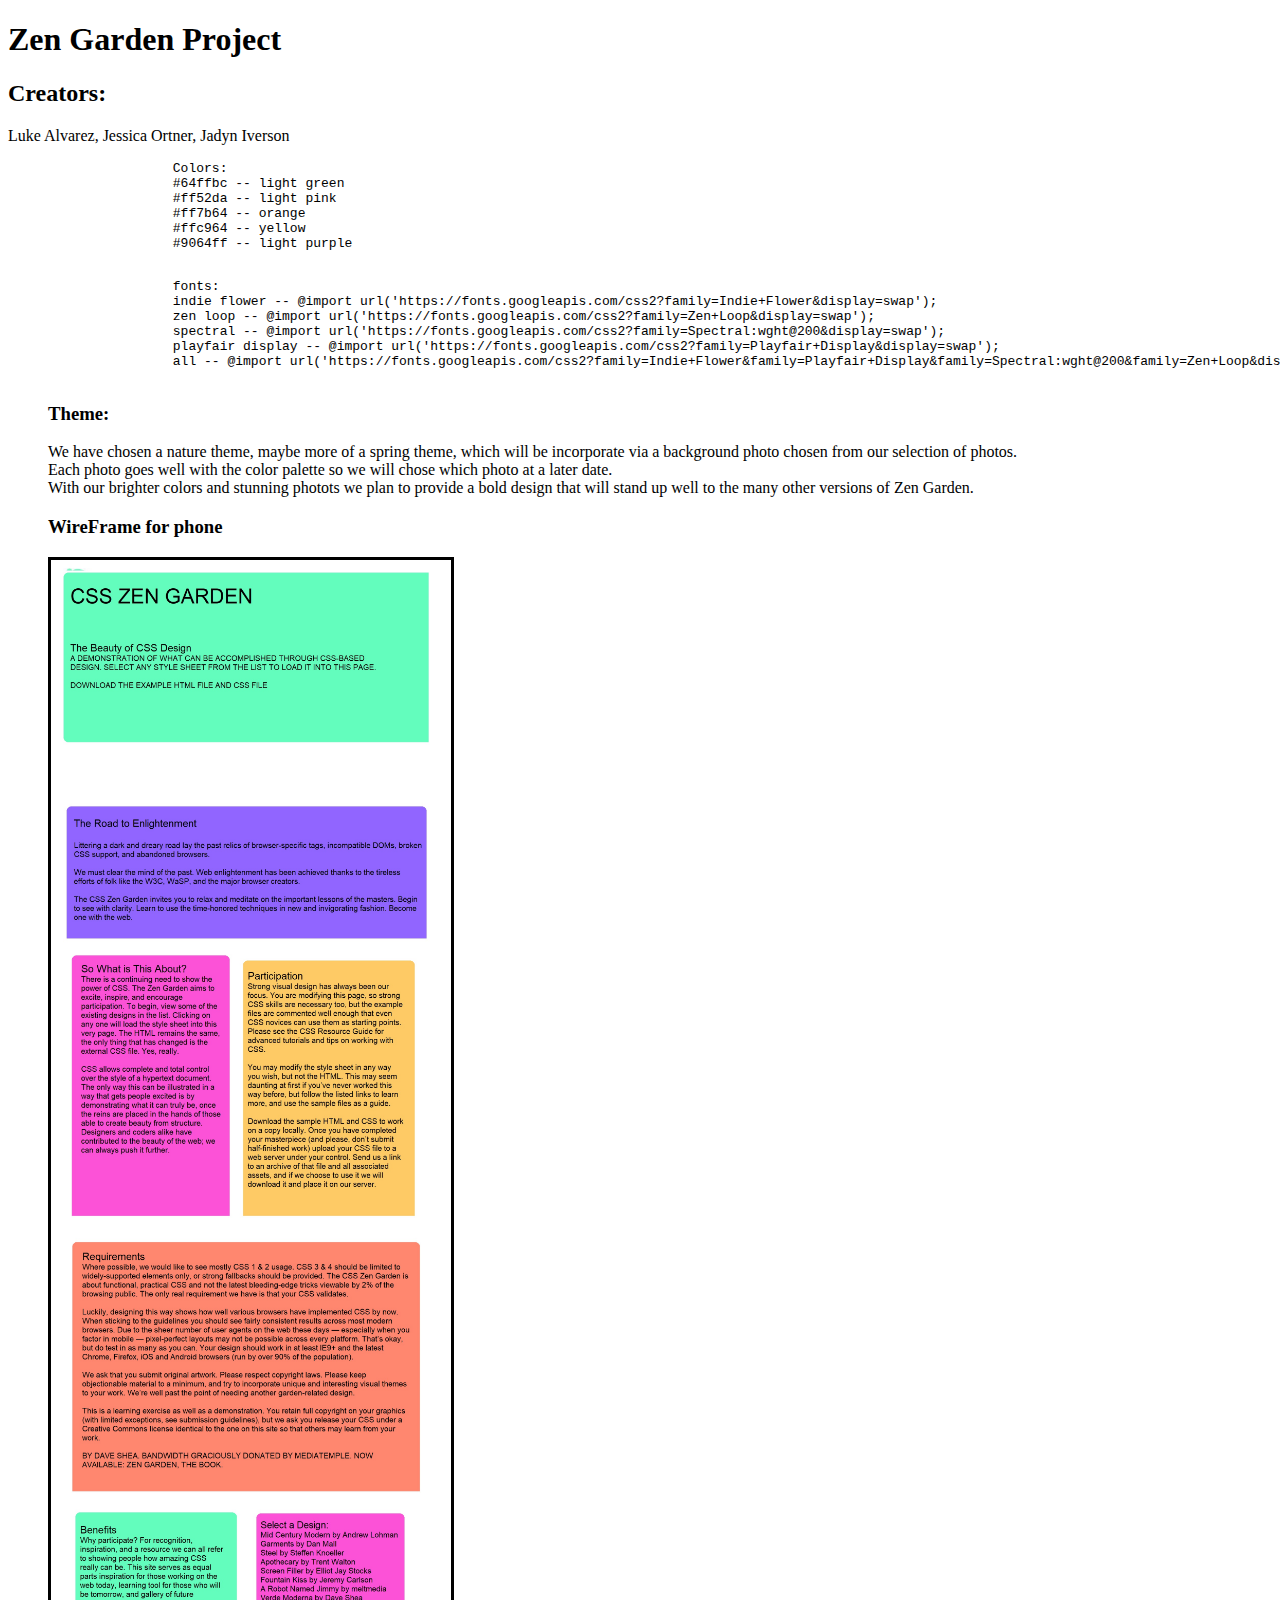
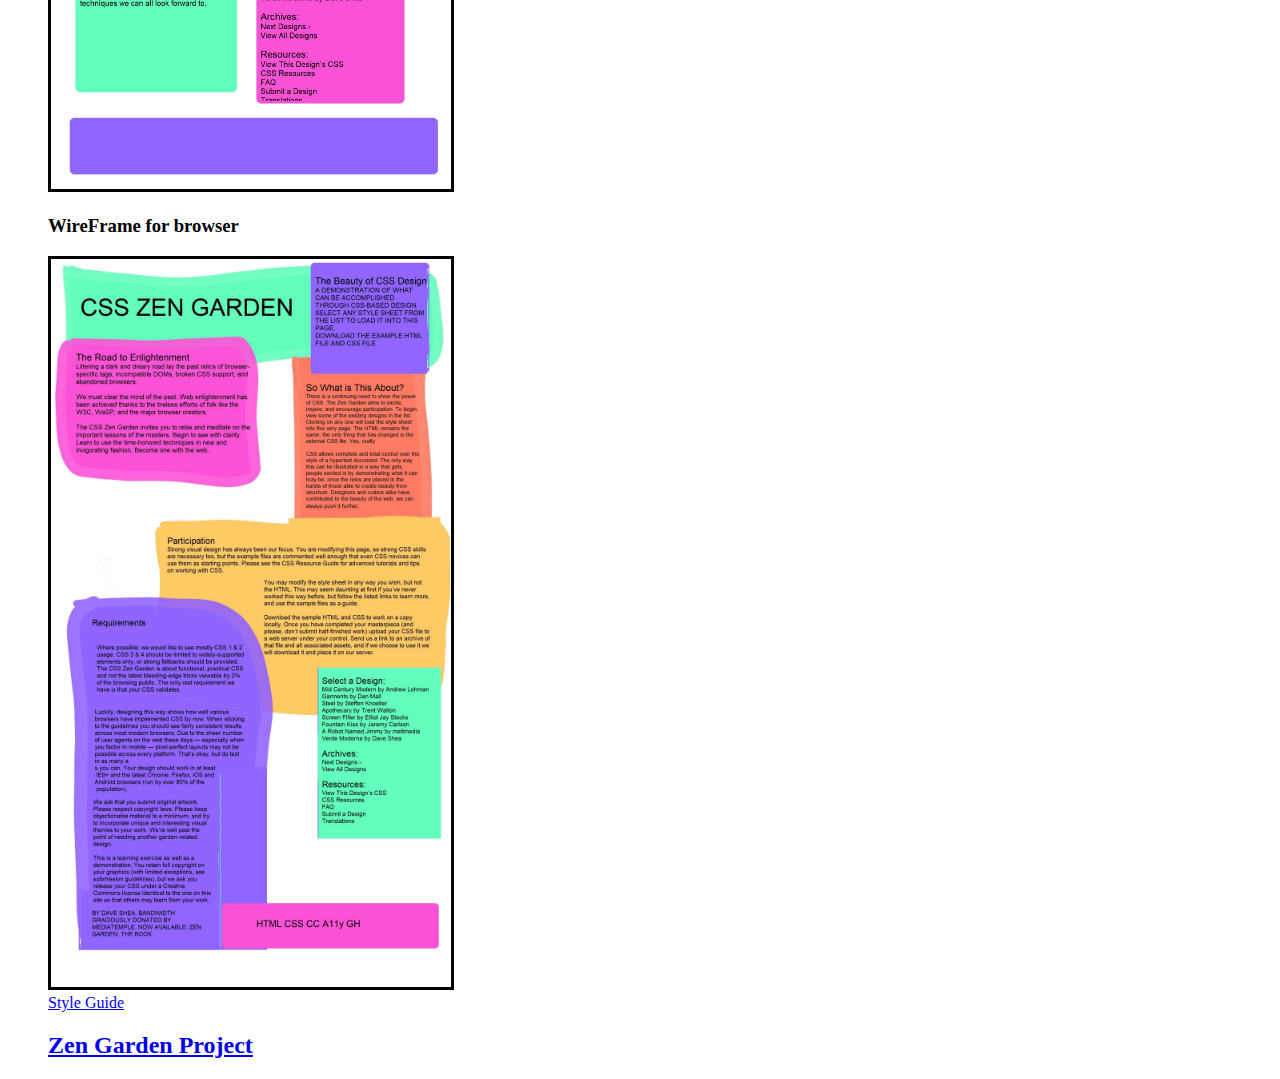
<file: index.html>
<!DOCTYPE html>
<html lang="en">
    <head>
        <meta charset="utf-8">
        <meta name="viewport" content="width:device-width, initial-scale:1.0">
        <title>Zen Garden Project</title>
        <style>
            .pic {
                width: 400px;
                border: solid black;
            }
            ol {
                list-style: none;
            }
        </style>
    </head>
    <body>
        <h1>Zen Garden Project</h1>
        <h2>Creators:</h2>
        <p>Luke Alvarez, Jessica Ortner, Jadyn Iverson</p>

        <ol>
            <!--wireframes here-->
            <li></li>
            <li></li>
            <li><pre>
                Colors:
                #64ffbc -- light green 
                #ff52da -- light pink
                #ff7b64 -- orange
                #ffc964 -- yellow 
                #9064ff -- light purple
            </pre></li>
            <li><pre>
                fonts:
                indie flower -- @import url('https://fonts.googleapis.com/css2?family=Indie+Flower&display=swap');
                zen loop -- @import url('https://fonts.googleapis.com/css2?family=Zen+Loop&display=swap');
                spectral -- @import url('https://fonts.googleapis.com/css2?family=Spectral:wght@200&display=swap');
                playfair display -- @import url('https://fonts.googleapis.com/css2?family=Playfair+Display&display=swap');
                all -- @import url('https://fonts.googleapis.com/css2?family=Indie+Flower&family=Playfair+Display&family=Spectral:wght@200&family=Zen+Loop&display=swap');
            </pre></li>
            <li><h3>Theme:</h3><p>
                We have chosen a nature theme, maybe more of a spring theme, which will be incorporate via a background photo chosen from our selection of photos.<br>
                Each photo goes well with the color palette so we will chose which photo at a later date.<br>
                With our brighter colors and stunning photots we plan to provide a bold design that will stand up well to the many other versions of Zen Garden.
            </p></li>
            <li><h3>WireFrame for phone</h3><img src="./Wireframes/small-wireframe.jpg" class="pic"></li>
            <li><h3>WireFrame for browser</h3><img src="./Wireframes/large-wireframe.jpg" class="pic"></li>
            <li><a href="style-guide.html">Style Guide</a></li>
            <li><a href="showmewhatyougot.html"><h2>Zen Garden Project</h2></a></li>
        </ol>
    </body>
</html>
</file>
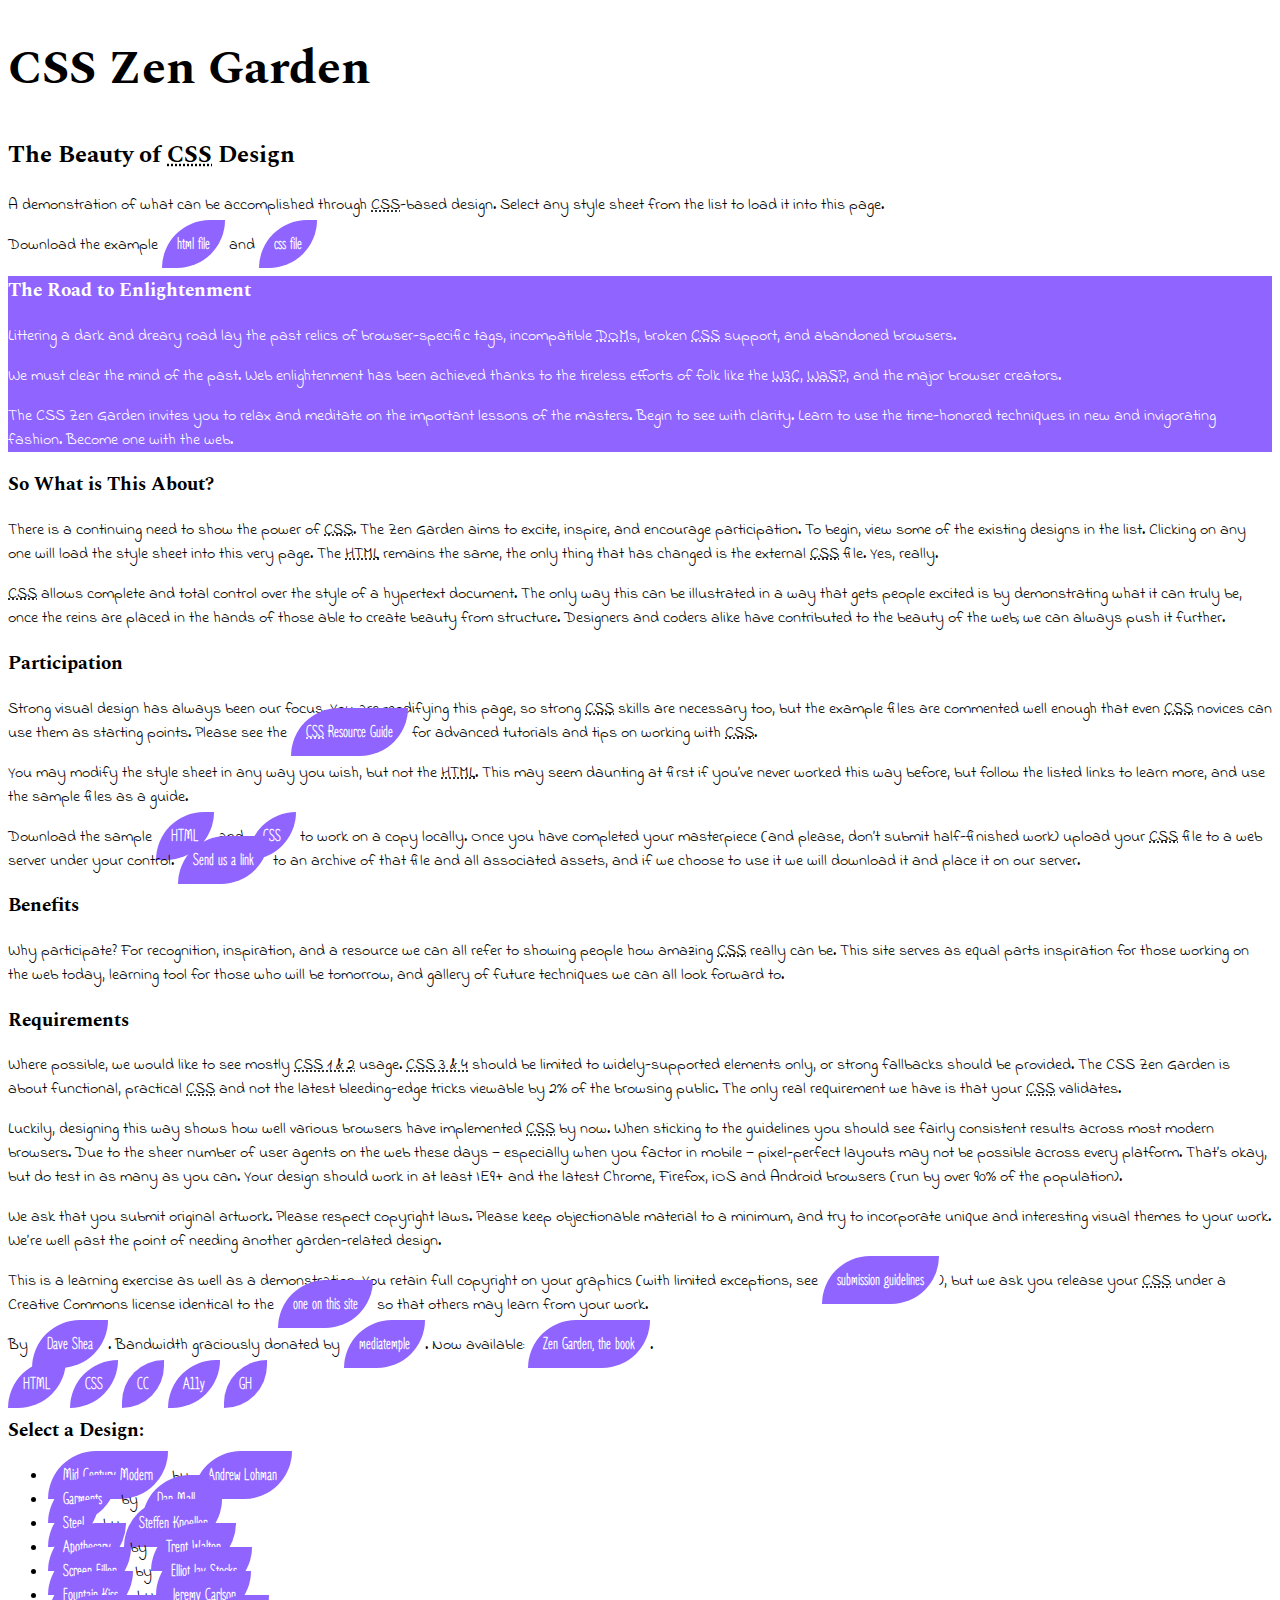
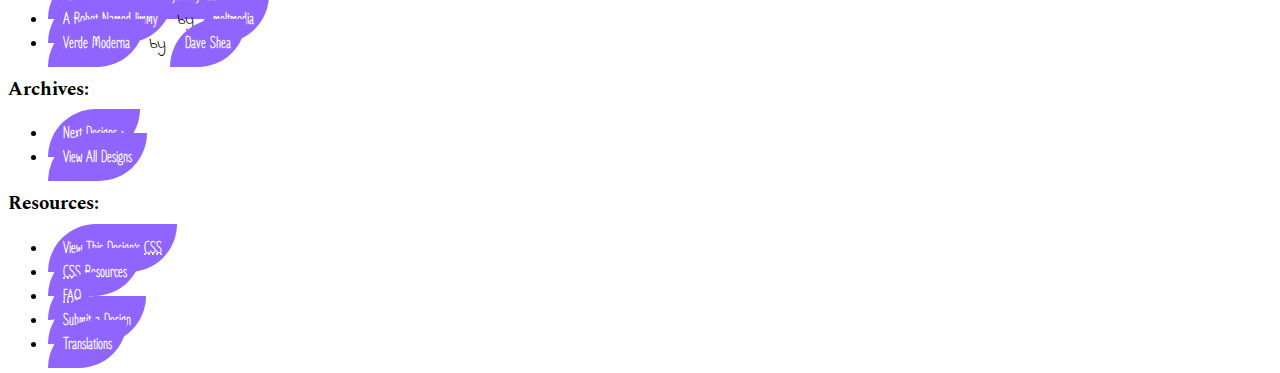
<file: garden/index.html>
<!DOCTYPE html>
<html lang="en">
<head>
	<meta charset="utf-8">
	<title>CSS Zen Garden: The Beauty of CSS Design</title>

	<link rel="stylesheet" media="screen" href="style.css?v=8may2013">
	<link rel="alternate" type="application/rss+xml" title="RSS" href="http://www.csszengarden.com/zengarden.xml">

	<meta name="viewport" content="width=device-width, initial-scale=1.0">
	<meta name="author" content="Dave Shea">
	<meta name="description" content="A demonstration of what can be accomplished visually through CSS-based design.">
	<meta name="robots" content="all">


	<!--[if lt IE 9]>
	<script src="script/html5shiv.js"></script>
	<![endif]-->
</head>

<!--



	View source is a feature, not a bug. Thanks for your curiosity and
	interest in participating!

	Here are the submission guidelines for the new and improved csszengarden.com:

	- CSS3? Of course! Prefix for ALL browsers where necessary.
	- go responsive; test your layout at multiple screen sizes.
	- your browser testing baseline: IE9+, recent Chrome/Firefox/Safari, and iOS/Android
	- Graceful degradation is acceptable, and in fact highly encouraged.
	- use classes for styling. Don't use ids.
	- web fonts are cool, just make sure you have a license to share the files. Hosted 
	  services that are applied via the CSS file (ie. Google Fonts) will work fine, but
	  most that require custom HTML won't. TypeKit is supported, see the readme on this
	  page for usage instructions: https://github.com/mezzoblue/csszengarden.com/

	And a few tips on building your CSS file:

	- use :first-child, :last-child and :nth-child to get at non-classed elements
	- use ::before and ::after to create pseudo-elements for extra styling
	- use multiple background images to apply as many as you need to any element
	- use the Kellum Method for image replacement, if still needed. http://goo.gl/GXxdI
	- don't rely on the extra divs at the bottom. Use ::before and ::after instead.

		
-->

<body id="css-zen-garden">
<div class="page-wrapper">

	<section class="intro" id="zen-intro">
		<header role="banner">
			<h1>CSS Zen Garden</h1>
			<h2>The Beauty of <abbr title="Cascading Style Sheets">CSS</abbr> Design</h2>
		</header>

		<div class="summary" id="zen-summary" role="article">
			<p>A demonstration of what can be accomplished through <abbr title="Cascading Style Sheets">CSS</abbr>-based design. Select any style sheet from the list to load it into this page.</p>
			<p>Download the example <a href="/examples/index" title="This page's source HTML code, not to be modified.">html file</a> and <a href="/examples/style.css" title="This page's sample CSS, the file you may modify.">css file</a></p>
		</div>

		<div class="preamble" id="zen-preamble" role="article">
			<h3>The Road to Enlightenment</h3>
			<p>Littering a dark and dreary road lay the past relics of browser-specific tags, incompatible <abbr title="Document Object Model">DOM</abbr>s, broken <abbr title="Cascading Style Sheets">CSS</abbr> support, and abandoned browsers.</p>
			<p>We must clear the mind of the past. Web enlightenment has been achieved thanks to the tireless efforts of folk like the <abbr title="World Wide Web Consortium">W3C</abbr>, <abbr title="Web Standards Project">WaSP</abbr>, and the major browser creators.</p>
			<p>The CSS Zen Garden invites you to relax and meditate on the important lessons of the masters. Begin to see with clarity. Learn to use the time-honored techniques in new and invigorating fashion. Become one with the web.</p>
		</div>
	</section>

	<div class="main supporting" id="zen-supporting" role="main">
		<div class="explanation" id="zen-explanation" role="article">
			<h3>So What is This About?</h3>
			<p>There is a continuing need to show the power of <abbr title="Cascading Style Sheets">CSS</abbr>. The Zen Garden aims to excite, inspire, and encourage participation. To begin, view some of the existing designs in the list. Clicking on any one will load the style sheet into this very page. The <abbr title="HyperText Markup Language">HTML</abbr> remains the same, the only thing that has changed is the external <abbr title="Cascading Style Sheets">CSS</abbr> file. Yes, really.</p>
			<p><abbr title="Cascading Style Sheets">CSS</abbr> allows complete and total control over the style of a hypertext document. The only way this can be illustrated in a way that gets people excited is by demonstrating what it can truly be, once the reins are placed in the hands of those able to create beauty from structure. Designers and coders alike have contributed to the beauty of the web; we can always push it further.</p>
		</div>

		<div class="participation" id="zen-participation" role="article">
			<h3>Participation</h3>
			<p>Strong visual design has always been our focus. You are modifying this page, so strong <abbr title="Cascading Style Sheets">CSS</abbr> skills are necessary too, but the example files are commented well enough that even <abbr title="Cascading Style Sheets">CSS</abbr> novices can use them as starting points. Please see the <a href="http://www.mezzoblue.com/zengarden/resources/" title="A listing of CSS-related resources"><abbr title="Cascading Style Sheets">CSS</abbr> Resource Guide</a> for advanced tutorials and tips on working with <abbr title="Cascading Style Sheets">CSS</abbr>.</p>
			<p>You may modify the style sheet in any way you wish, but not the <abbr title="HyperText Markup Language">HTML</abbr>. This may seem daunting at first if you&#8217;ve never worked this way before, but follow the listed links to learn more, and use the sample files as a guide.</p>
			<p>Download the sample <a href="/examples/index" title="This page's source HTML code, not to be modified.">HTML</a> and <a href="/examples/style.css" title="This page's sample CSS, the file you may modify.">CSS</a> to work on a copy locally. Once you have completed your masterpiece (and please, don&#8217;t submit half-finished work) upload your <abbr title="Cascading Style Sheets">CSS</abbr> file to a web server under your control. <a href="http://www.mezzoblue.com/zengarden/submit/" title="Use the contact form to send us your CSS file">Send us a link</a> to an archive of that file and all associated assets, and if we choose to use it we will download it and place it on our server.</p>
		</div>

		<div class="benefits" id="zen-benefits" role="article">
			<h3>Benefits</h3>
			<p>Why participate? For recognition, inspiration, and a resource we can all refer to showing people how amazing <abbr title="Cascading Style Sheets">CSS</abbr> really can be. This site serves as equal parts inspiration for those working on the web today, learning tool for those who will be tomorrow, and gallery of future techniques we can all look forward to.</p>
		</div>

		<div class="requirements" id="zen-requirements" role="article">
			<h3>Requirements</h3>
			<p>Where possible, we would like to see mostly <abbr title="Cascading Style Sheets, levels 1 and 2">CSS 1 &amp; 2</abbr> usage. <abbr title="Cascading Style Sheets, levels 3 and 4">CSS 3 &amp; 4</abbr> should be limited to widely-supported elements only, or strong fallbacks should be provided. The CSS Zen Garden is about functional, practical <abbr title="Cascading Style Sheets">CSS</abbr> and not the latest bleeding-edge tricks viewable by 2% of the browsing public. The only real requirement we have is that your <abbr title="Cascading Style Sheets">CSS</abbr> validates.</p>
			<p>Luckily, designing this way shows how well various browsers have implemented <abbr title="Cascading Style Sheets">CSS</abbr> by now. When sticking to the guidelines you should see fairly consistent results across most modern browsers. Due to the sheer number of user agents on the web these days &#8212; especially when you factor in mobile &#8212; pixel-perfect layouts may not be possible across every platform. That&#8217;s okay, but do test in as many as you can. Your design should work in at least IE9+ and the latest Chrome, Firefox, iOS and Android browsers (run by over 90% of the population).</p>
			<p>We ask that you submit original artwork. Please respect copyright laws. Please keep objectionable material to a minimum, and try to incorporate unique and interesting visual themes to your work. We&#8217;re well past the point of needing another garden-related design.</p>
			<p>This is a learning exercise as well as a demonstration. You retain full copyright on your graphics (with limited exceptions, see <a href="http://www.mezzoblue.com/zengarden/submit/guidelines/">submission guidelines</a>), but we ask you release your <abbr title="Cascading Style Sheets">CSS</abbr> under a Creative Commons license identical to the <a href="http://creativecommons.org/licenses/by-nc-sa/3.0/" title="View the Zen Garden's license information.">one on this site</a> so that others may learn from your work.</p>
			<p role="contentinfo">By <a href="http://www.mezzoblue.com/">Dave Shea</a>. Bandwidth graciously donated by <a href="http://www.mediatemple.net/">mediatemple</a>. Now available: <a href="http://www.amazon.com/exec/obidos/ASIN/0321303474/mezzoblue-20/">Zen Garden, the book</a>.</p>
		</div>

		<footer>
			<a href="http://validator.w3.org/check/referer" title="Check the validity of this site&#8217;s HTML" class="zen-validate-html">HTML</a>
			<a href="http://jigsaw.w3.org/css-validator/check/referer" title="Check the validity of this site&#8217;s CSS" class="zen-validate-css">CSS</a>
			<a href="http://creativecommons.org/licenses/by-nc-sa/3.0/" title="View the Creative Commons license of this site: Attribution-NonCommercial-ShareAlike." class="zen-license">CC</a>
			<a href="http://mezzoblue.com/zengarden/faq/#aaa" title="Read about the accessibility of this site" class="zen-accessibility">A11y</a>
			<a href="https://github.com/mezzoblue/csszengarden.com" title="Fork this site on Github" class="zen-github">GH</a>
		</footer>

	</div>


	<aside class="sidebar" role="complementary">
		<div class="wrapper">

			<div class="design-selection" id="design-selection">
				<h3 class="select">Select a Design:</h3>
				<nav role="navigation">
					<ul>
					<li>
						<a href="/221/" class="design-name">Mid Century Modern</a> by						<a href="http://andrewlohman.com/" class="designer-name">Andrew Lohman</a>
					</li>					<li>
						<a href="/220/" class="design-name">Garments</a> by						<a href="http://danielmall.com/" class="designer-name">Dan Mall</a>
					</li>					<li>
						<a href="/219/" class="design-name">Steel</a> by						<a href="http://steffen-knoeller.de" class="designer-name">Steffen Knoeller</a>
					</li>					<li>
						<a href="/218/" class="design-name">Apothecary</a> by						<a href="http://trentwalton.com" class="designer-name">Trent Walton</a>
					</li>					<li>
						<a href="/217/" class="design-name">Screen Filler</a> by						<a href="http://elliotjaystocks.com/" class="designer-name">Elliot Jay Stocks</a>
					</li>					<li>
						<a href="/216/" class="design-name">Fountain Kiss</a> by						<a href="http://jeremycarlson.com" class="designer-name">Jeremy Carlson</a>
					</li>					<li>
						<a href="/215/" class="design-name">A Robot Named Jimmy</a> by						<a href="http://meltmedia.com/" class="designer-name">meltmedia</a>
					</li>					<li>
						<a href="/214/" class="design-name">Verde Moderna</a> by						<a href="http://www.mezzoblue.com/" class="designer-name">Dave Shea</a>
					</li>					</ul>
				</nav>
			</div>

			<div class="design-archives" id="design-archives">
				<h3 class="archives">Archives:</h3>
				<nav role="navigation">
					<ul>
						<li class="next">
							<a href="/214/page1">
								Next Designs <span class="indicator">&rsaquo;</span>
							</a>
						</li>
						<li class="viewall">
							<a href="http://www.mezzoblue.com/zengarden/alldesigns/" title="View every submission to the Zen Garden.">
								View All Designs							</a>
						</li>
					</ul>
				</nav>
			</div>

			<div class="zen-resources" id="zen-resources">
				<h3 class="resources">Resources:</h3>
				<ul>
					<li class="view-css">
						<a href="style.css" title="View the source CSS file of the currently-viewed design.">
							View This Design&#8217;s <abbr title="Cascading Style Sheets">CSS</abbr>						</a>
					</li>
					<li class="css-resources">
						<a href="http://www.mezzoblue.com/zengarden/resources/" title="Links to great sites with information on using CSS.">
							<abbr title="Cascading Style Sheets">CSS</abbr> Resources						</a>
					</li>
					<li class="zen-faq">
						<a href="http://www.mezzoblue.com/zengarden/faq/" title="A list of Frequently Asked Questions about the Zen Garden.">
							<abbr title="Frequently Asked Questions">FAQ</abbr>						</a>
					</li>
					<li class="zen-submit">
						<a href="http://www.mezzoblue.com/zengarden/submit/" title="Send in your own CSS file.">
							Submit a Design						</a>
					</li>
					<li class="zen-translations">
						<a href="http://www.mezzoblue.com/zengarden/translations/" title="View translated versions of this page.">
							Translations						</a>
					</li>
				</ul>
			</div>
		</div>
	</aside>


</div>

<!--

	These superfluous divs/spans were originally provided as catch-alls to add extra imagery.
	These days we have full ::before and ::after support, favour using those instead.
	These only remain for historical design compatibility. They might go away one day.
		
-->
<div class="extra1" role="presentation"></div><div class="extra2" role="presentation"></div><div class="extra3" role="presentation"></div>
<div class="extra4" role="presentation"></div><div class="extra5" role="presentation"></div><div class="extra6" role="presentation"></div>

</body>
</html>
</file>
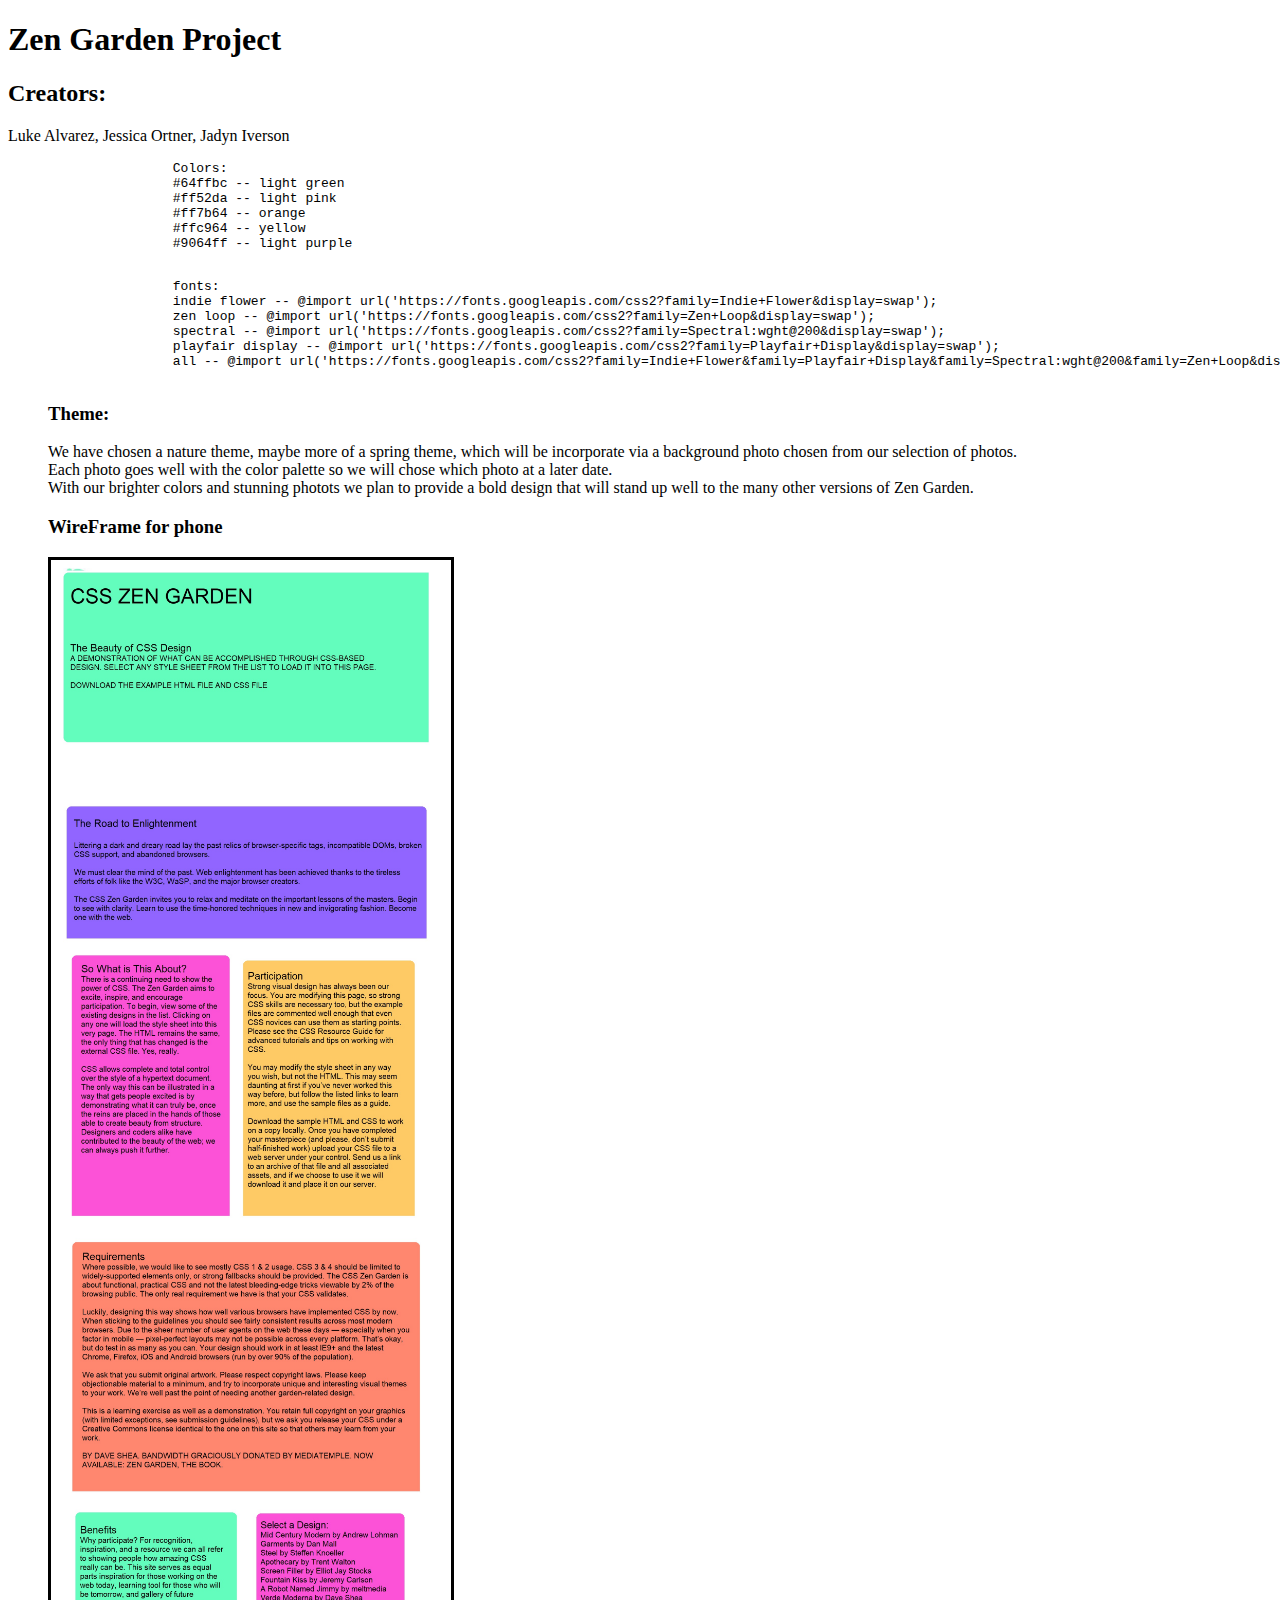
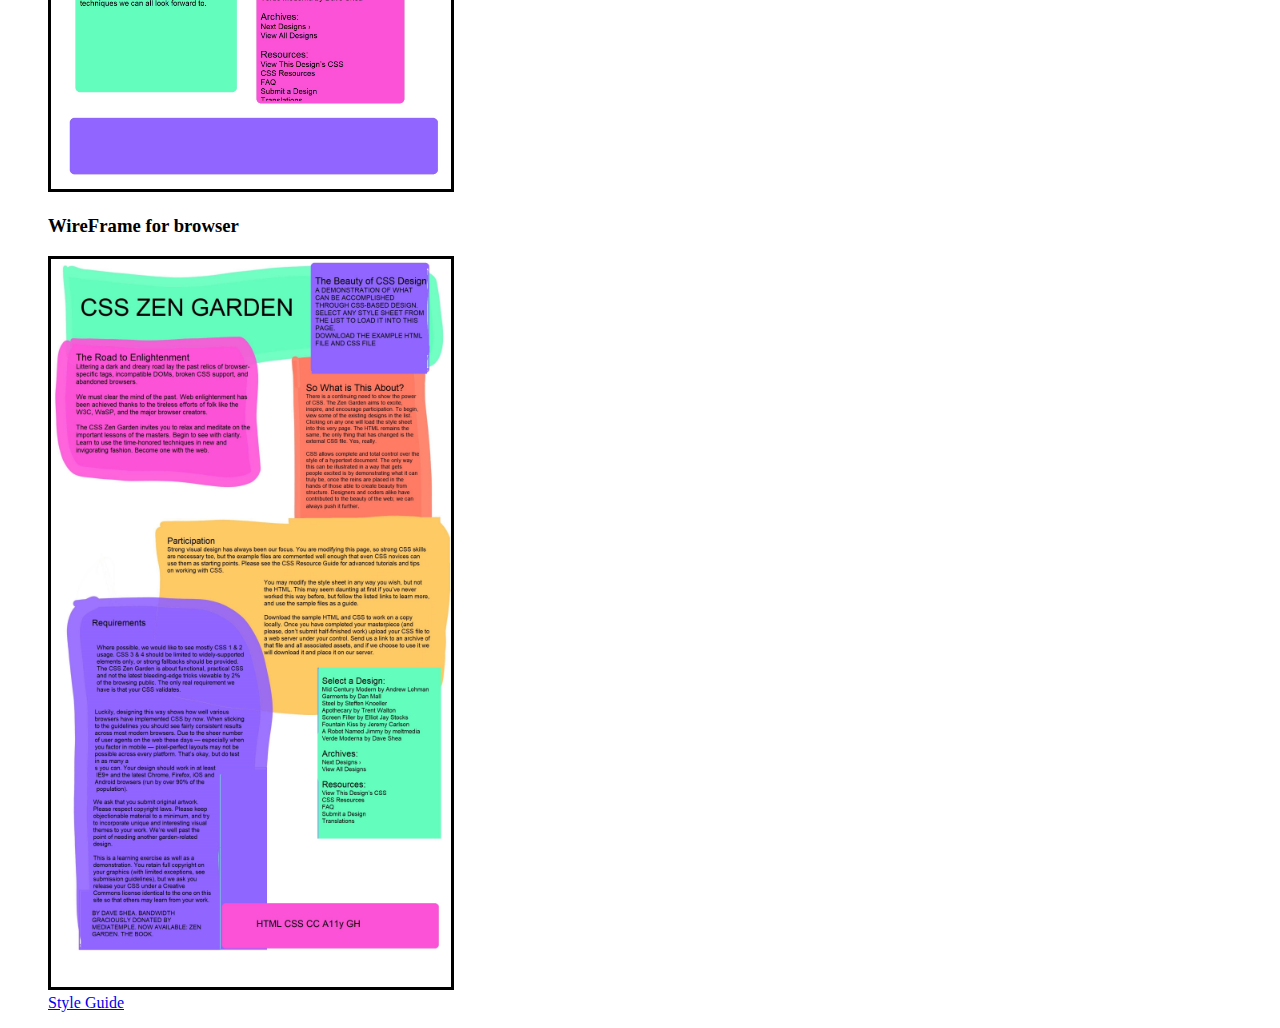
<file: base.html>
<!DOCTYPE html>
<html lang="en">
    <head>
        <meta charset="utf-8">
        <meta name="viewport" content="width:device-width, initial-scale:1.0">
        <title>Zen Garden Project</title>
        <style>
            .pic {
                width: 400px;
                border: solid black;
            }
            ol {
                list-style: none;
            }
        </style>
    </head>
    <body>
        <h1>Zen Garden Project</h1>
        <h2>Creators:</h2>
        <p>Luke Alvarez, Jessica Ortner, Jadyn Iverson</p>

        <ol>
            <!--wireframes here-->
            <li></li>
            <li></li>
            <li><pre>
                Colors:
                #64ffbc -- light green 
                #ff52da -- light pink
                #ff7b64 -- orange
                #ffc964 -- yellow 
                #9064ff -- light purple
            </pre></li>
            <li><pre>
                fonts:
                indie flower -- @import url('https://fonts.googleapis.com/css2?family=Indie+Flower&display=swap');
                zen loop -- @import url('https://fonts.googleapis.com/css2?family=Zen+Loop&display=swap');
                spectral -- @import url('https://fonts.googleapis.com/css2?family=Spectral:wght@200&display=swap');
                playfair display -- @import url('https://fonts.googleapis.com/css2?family=Playfair+Display&display=swap');
                all -- @import url('https://fonts.googleapis.com/css2?family=Indie+Flower&family=Playfair+Display&family=Spectral:wght@200&family=Zen+Loop&display=swap');
            </pre></li>
            <li><h3>Theme:</h3><p>
                We have chosen a nature theme, maybe more of a spring theme, which will be incorporate via a background photo chosen from our selection of photos.<br>
                Each photo goes well with the color palette so we will chose which photo at a later date.<br>
                With our brighter colors and stunning photots we plan to provide a bold design that will stand up well to the many other versions of Zen Garden.
            </p></li>
            <li><h3>WireFrame for phone</h3><img src="./Wireframes/small-wireframe.jpg" class="pic"></li>
            <li><h3>WireFrame for browser</h3><img src="./Wireframes/large-wireframe.jpg" class="pic"></li>
            <li><a href="style-guide.html">Style Guide</a></li>
        </ol>
    </body>
</html>
</file>
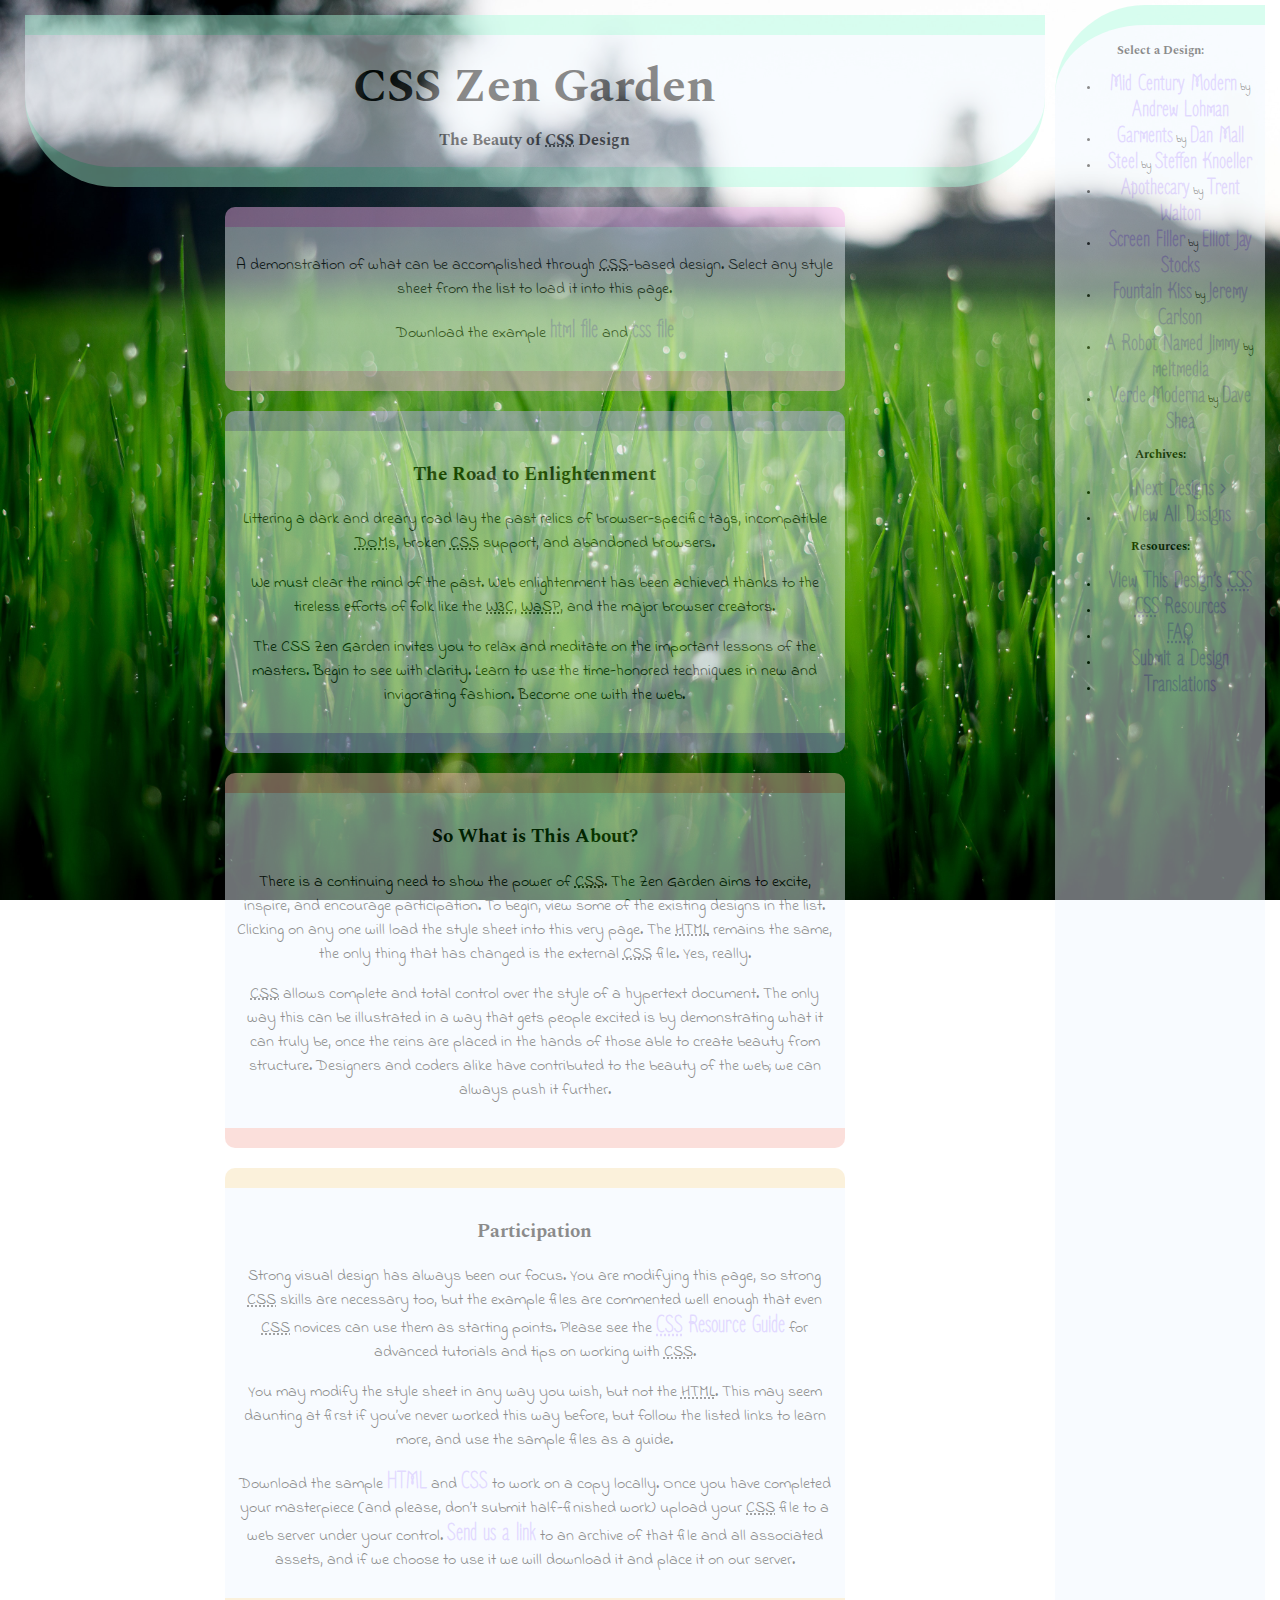
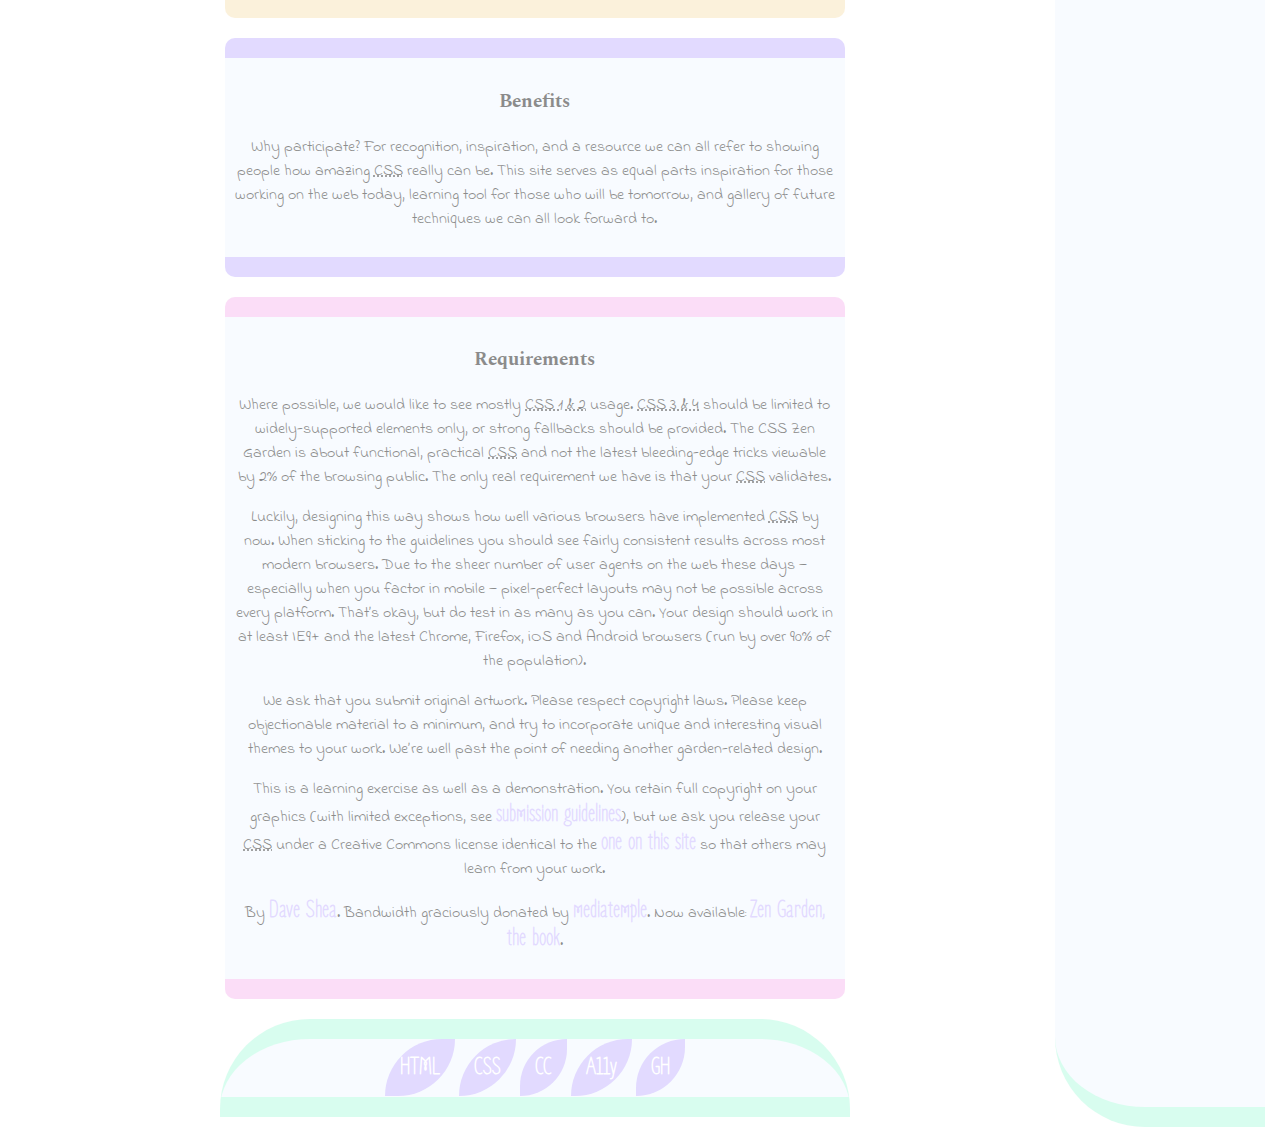
<file: showmewhatyougot.html>
<!DOCTYPE html>
<html lang="en">
<head>
	<meta charset="utf-8">
	<title>Show Me What You Got</title>

	<link rel="stylesheet" media="screen" href="./showmewhatyougot.css">
	

	<meta name="viewport" content="width=device-width, initial-scale=1.0">
	<meta name="author" content="Dave Shea">
	<meta name="description" content="A demonstration of what can be accomplished visually through CSS-based design.">
	<meta name="robots" content="all">


	<!--[if lt IE 9]>
	<script src="script/html5shiv.js"></script>
	<![endif]-->
</head>

<!--



	View source is a feature, not a bug. Thanks for your curiosity and
	interest in participating!

	Here are the submission guidelines for the new and improved csszengarden.com:

	- CSS3? Of course! Prefix for ALL browsers where necessary.
	- go responsive; test your layout at multiple screen sizes.
	- your browser testing baseline: IE9+, recent Chrome/Firefox/Safari, and iOS/Android
	- Graceful degradation is acceptable, and in fact highly encouraged.
	- use classes for styling. Don't use ids.
	- web fonts are cool, just make sure you have a license to share the files. Hosted 
	  services that are applied via the CSS file (ie. Google Fonts) will work fine, but
	  most that require custom HTML won't. TypeKit is supported, see the readme on this
	  page for usage instructions: https://github.com/mezzoblue/csszengarden.com/

	And a few tips on building your CSS file:

	- use :first-child, :last-child and :nth-child to get at non-classed elements
	- use ::before and ::after to create pseudo-elements for extra styling
	- use multiple background images to apply as many as you need to any element
	- use the Kellum Method for image replacement, if still needed. http://goo.gl/GXxdI
	- don't rely on the extra divs at the bottom. Use ::before and ::after instead.

		
-->

<body id="css-zen-garden">
<div class="page-wrapper">

	<section class="intro" id="zen-intro">
		<header role="banner">
			<h1>CSS Zen Garden</h1>
			<h2>The Beauty of <abbr title="Cascading Style Sheets">CSS</abbr> Design</h2>
		</header>

		<div class="summary" id="zen-summary" role="article">
			<p>A demonstration of what can be accomplished through <abbr title="Cascading Style Sheets">CSS</abbr>-based design. Select any style sheet from the list to load it into this page.</p>
			<p>Download the example <a href="/examples/index" title="This page's source HTML code, not to be modified.">html file</a> and <a href="/examples/style.css" title="This page's sample CSS, the file you may modify.">css file</a></p>
		</div>

		<div class="preamble" id="zen-preamble" role="article">
			<h3>The Road to Enlightenment</h3>
			<p>Littering a dark and dreary road lay the past relics of browser-specific tags, incompatible <abbr title="Document Object Model">DOM</abbr>s, broken <abbr title="Cascading Style Sheets">CSS</abbr> support, and abandoned browsers.</p>
			<p>We must clear the mind of the past. Web enlightenment has been achieved thanks to the tireless efforts of folk like the <abbr title="World Wide Web Consortium">W3C</abbr>, <abbr title="Web Standards Project">WaSP</abbr>, and the major browser creators.</p>
			<p>The CSS Zen Garden invites you to relax and meditate on the important lessons of the masters. Begin to see with clarity. Learn to use the time-honored techniques in new and invigorating fashion. Become one with the web.</p>
		</div>
	</section>

	<div class="main supporting" id="zen-supporting" role="main">
		<div class="explanation" id="zen-explanation" role="article">
			<h3>So What is This About?</h3>
			<p>There is a continuing need to show the power of <abbr title="Cascading Style Sheets">CSS</abbr>. The Zen Garden aims to excite, inspire, and encourage participation. To begin, view some of the existing designs in the list. Clicking on any one will load the style sheet into this very page. The <abbr title="HyperText Markup Language">HTML</abbr> remains the same, the only thing that has changed is the external <abbr title="Cascading Style Sheets">CSS</abbr> file. Yes, really.</p>
			<p><abbr title="Cascading Style Sheets">CSS</abbr> allows complete and total control over the style of a hypertext document. The only way this can be illustrated in a way that gets people excited is by demonstrating what it can truly be, once the reins are placed in the hands of those able to create beauty from structure. Designers and coders alike have contributed to the beauty of the web; we can always push it further.</p>
		</div>

		<div class="participation" id="zen-participation" role="article">
			<h3>Participation</h3>
			<p>Strong visual design has always been our focus. You are modifying this page, so strong <abbr title="Cascading Style Sheets">CSS</abbr> skills are necessary too, but the example files are commented well enough that even <abbr title="Cascading Style Sheets">CSS</abbr> novices can use them as starting points. Please see the <a href="http://www.mezzoblue.com/zengarden/resources/" title="A listing of CSS-related resources"><abbr title="Cascading Style Sheets">CSS</abbr> Resource Guide</a> for advanced tutorials and tips on working with <abbr title="Cascading Style Sheets">CSS</abbr>.</p>
			<p>You may modify the style sheet in any way you wish, but not the <abbr title="HyperText Markup Language">HTML</abbr>. This may seem daunting at first if you&#8217;ve never worked this way before, but follow the listed links to learn more, and use the sample files as a guide.</p>
			<p>Download the sample <a href="/examples/index" title="This page's source HTML code, not to be modified.">HTML</a> and <a href="/examples/style.css" title="This page's sample CSS, the file you may modify.">CSS</a> to work on a copy locally. Once you have completed your masterpiece (and please, don&#8217;t submit half-finished work) upload your <abbr title="Cascading Style Sheets">CSS</abbr> file to a web server under your control. <a href="http://www.mezzoblue.com/zengarden/submit/" title="Use the contact form to send us your CSS file">Send us a link</a> to an archive of that file and all associated assets, and if we choose to use it we will download it and place it on our server.</p>
		</div>

		<div class="benefits" id="zen-benefits" role="article">
			<h3>Benefits</h3>
			<p>Why participate? For recognition, inspiration, and a resource we can all refer to showing people how amazing <abbr title="Cascading Style Sheets">CSS</abbr> really can be. This site serves as equal parts inspiration for those working on the web today, learning tool for those who will be tomorrow, and gallery of future techniques we can all look forward to.</p>
		</div>

		<div class="requirements" id="zen-requirements" role="article">
			<h3>Requirements</h3>
			<p>Where possible, we would like to see mostly <abbr title="Cascading Style Sheets, levels 1 and 2">CSS 1 &amp; 2</abbr> usage. <abbr title="Cascading Style Sheets, levels 3 and 4">CSS 3 &amp; 4</abbr> should be limited to widely-supported elements only, or strong fallbacks should be provided. The CSS Zen Garden is about functional, practical <abbr title="Cascading Style Sheets">CSS</abbr> and not the latest bleeding-edge tricks viewable by 2% of the browsing public. The only real requirement we have is that your <abbr title="Cascading Style Sheets">CSS</abbr> validates.</p>
			<p>Luckily, designing this way shows how well various browsers have implemented <abbr title="Cascading Style Sheets">CSS</abbr> by now. When sticking to the guidelines you should see fairly consistent results across most modern browsers. Due to the sheer number of user agents on the web these days &#8212; especially when you factor in mobile &#8212; pixel-perfect layouts may not be possible across every platform. That&#8217;s okay, but do test in as many as you can. Your design should work in at least IE9+ and the latest Chrome, Firefox, iOS and Android browsers (run by over 90% of the population).</p>
			<p>We ask that you submit original artwork. Please respect copyright laws. Please keep objectionable material to a minimum, and try to incorporate unique and interesting visual themes to your work. We&#8217;re well past the point of needing another garden-related design.</p>
			<p>This is a learning exercise as well as a demonstration. You retain full copyright on your graphics (with limited exceptions, see <a href="http://www.mezzoblue.com/zengarden/submit/guidelines/">submission guidelines</a>), but we ask you release your <abbr title="Cascading Style Sheets">CSS</abbr> under a Creative Commons license identical to the <a href="http://creativecommons.org/licenses/by-nc-sa/3.0/" title="View the Zen Garden's license information.">one on this site</a> so that others may learn from your work.</p>
			<p role="contentinfo">By <a href="http://www.mezzoblue.com/">Dave Shea</a>. Bandwidth graciously donated by <a href="http://www.mediatemple.net/">mediatemple</a>. Now available: <a href="http://www.amazon.com/exec/obidos/ASIN/0321303474/mezzoblue-20/">Zen Garden, the book</a>.</p>
		</div>

		<footer>
			<a href="http://validator.w3.org/check/referer" title="Check the validity of this site&#8217;s HTML" class="zen-validate-html">HTML</a>
			<a href="http://jigsaw.w3.org/css-validator/check/referer" title="Check the validity of this site&#8217;s CSS" class="zen-validate-css">CSS</a>
			<a href="http://creativecommons.org/licenses/by-nc-sa/3.0/" title="View the Creative Commons license of this site: Attribution-NonCommercial-ShareAlike." class="zen-license">CC</a>
			<a href="http://mezzoblue.com/zengarden/faq/#aaa" title="Read about the accessibility of this site" class="zen-accessibility">A11y</a>
			<a href="https://github.com/mezzoblue/csszengarden.com" title="Fork this site on Github" class="zen-github">GH</a>
		</footer>

	</div>


	<aside class="sidebar" role="complementary">
		<div class="wrapper">

			<div class="design-selection" id="design-selection">
				<h3 class="select">Select a Design:</h3>
				<nav role="navigation">
					<ul>
					<li>
						<a href="/221/" class="design-name">Mid Century Modern</a> by						<a href="http://andrewlohman.com/" class="designer-name">Andrew Lohman</a>
					</li>					<li>
						<a href="/220/" class="design-name">Garments</a> by						<a href="http://danielmall.com/" class="designer-name">Dan Mall</a>
					</li>					<li>
						<a href="/219/" class="design-name">Steel</a> by						<a href="http://steffen-knoeller.de" class="designer-name">Steffen Knoeller</a>
					</li>					<li>
						<a href="/218/" class="design-name">Apothecary</a> by						<a href="http://trentwalton.com" class="designer-name">Trent Walton</a>
					</li>					<li>
						<a href="/217/" class="design-name">Screen Filler</a> by						<a href="http://elliotjaystocks.com/" class="designer-name">Elliot Jay Stocks</a>
					</li>					<li>
						<a href="/216/" class="design-name">Fountain Kiss</a> by						<a href="http://jeremycarlson.com" class="designer-name">Jeremy Carlson</a>
					</li>					<li>
						<a href="/215/" class="design-name">A Robot Named Jimmy</a> by						<a href="http://meltmedia.com/" class="designer-name">meltmedia</a>
					</li>					<li>
						<a href="/214/" class="design-name">Verde Moderna</a> by						<a href="http://www.mezzoblue.com/" class="designer-name">Dave Shea</a>
					</li>					</ul>
				</nav>
			</div>

			<div class="design-archives" id="design-archives">
				<h3 class="archives">Archives:</h3>
				<nav role="navigation">
					<ul>
						<li class="next">
							<a href="/214/page1">
								Next Designs <span class="indicator">&rsaquo;</span>
							</a>
						</li>
						<li class="viewall">
							<a href="http://www.mezzoblue.com/zengarden/alldesigns/" title="View every submission to the Zen Garden.">
								View All Designs							</a>
						</li>
					</ul>
				</nav>
			</div>

			<div class="zen-resources" id="zen-resources">
				<h3 class="resources">Resources:</h3>
				<ul>
					<li class="view-css">
						<a href="style.css" title="View the source CSS file of the currently-viewed design.">
							View This Design&#8217;s <abbr title="Cascading Style Sheets">CSS</abbr>						</a>
					</li>
					<li class="css-resources">
						<a href="http://www.mezzoblue.com/zengarden/resources/" title="Links to great sites with information on using CSS.">
							<abbr title="Cascading Style Sheets">CSS</abbr> Resources						</a>
					</li>
					<li class="zen-faq">
						<a href="http://www.mezzoblue.com/zengarden/faq/" title="A list of Frequently Asked Questions about the Zen Garden.">
							<abbr title="Frequently Asked Questions">FAQ</abbr>						</a>
					</li>
					<li class="zen-submit">
						<a href="http://www.mezzoblue.com/zengarden/submit/" title="Send in your own CSS file.">
							Submit a Design						</a>
					</li>
					<li class="zen-translations">
						<a href="http://www.mezzoblue.com/zengarden/translations/" title="View translated versions of this page.">
							Translations						</a>
					</li>
				</ul>
			</div>
		</div>
	</aside>


</div>

<!--

	These superfluous divs/spans were originally provided as catch-alls to add extra imagery.
	These days we have full ::before and ::after support, favour using those instead.
	These only remain for historical design compatibility. They might go away one day.
		
-->
<div class="extra1" role="presentation"></div><div class="extra2" role="presentation"></div><div class="extra3" role="presentation"></div>
<div class="extra4" role="presentation"></div><div class="extra5" role="presentation"></div><div class="extra6" role="presentation"></div>

</body>
</html>
</file>
<file: garden/style.css>
@import url("https://fonts.googleapis.com/css2?family=Indie+Flower&family=Playfair+Display&family=Spectral:wght@200&family=Zen+Loop&display=swap");
body {
  font-family: "Indie Flower", "Zen Loop", "sans-serif";
}

h1, h2, h3 {
  font-family: "Spectral", "Playfair Display", "serif";
}

h1 {
  font-size: 3em;
}

h2 {
  font-synthesis: 1em;
}

a {
  text-decoration: none;
  font-family: "Zen Loop", sans-serif;
  font-weight: 700;
  color: white;
  background-color: #9064ff;
  padding: 15px;
  border-radius: 90px 0 90px 0;
}

a:visited {
  background-color: #64ffbc;
}

a:hover {
  background-color: #ff52da;
}

.preamble {
  background-color: #9064ff;
  color: white;
}
/*# sourceMappingURL=style.css.map */
</file>
<file: showmewhatyougot.css>
@import url("https://fonts.googleapis.com/css2?family=Indie+Flower&family=Playfair+Display&family=Spectral:wght@200&family=Zen+Loop&family=Playfair+Display+SC:wght@400;700&family=Quicksand&display=swap");
body {
  font-family: "Indie Flower", "Zen Loop", "sans-serif";
}

h1, h2, h3 {
  font-family: "Spectral", "Playfair Display", "serif";
}

h1 {
  font-size: 3em;
}

h2 {
  font-size: 1em;
}

a {
  text-decoration: wavy;
  font-family: "Zen Loop", sans-serif;
  font-weight: 700;
  font-size: x-large;
  color: rgba(144, 100, 255, 0.5);
}
a:visited {
  color: rgba(253, 112, 223, 0.5);
}
a:hover {
  color: rgba(255, 123, 100, 0.5);
}

footer a {
  text-decoration: none;
  font-family: "Zen Loop", sans-serif;
  font-weight: 700;
  color: white;
  background-color: rgba(144, 100, 255, 0.5);
  padding: 15px;
  border-radius: 90px 0 90px 0;
}
footer a:visited {
  background-color: rgba(253, 112, 223, 0.5);
  color: white;
}
footer a:hover {
  background-color: rgba(255, 123, 100, 0.5);
  color: white;
}

.intro header {
  text-align: center;
  padding: 10px;
  background-color: aliceblue;
  border-block: solid 20px;
  border-color: rgba(100, 255, 188, 0.5);
  transition: all 1s;
  z-index: 0;
  border-radius: 0 0 90px 90px;
}
.intro .summary {
  text-align: center;
  padding: 10px;
  background-color: aliceblue;
  border-block: solid 20px;
  border-color: rgba(253, 112, 223, 0.5);
  transition: all 1s;
  z-index: 0;
  width: 600px;
  margin-left: auto;
  margin-right: auto;
  border-radius: 10px 10px 10px 10px;
}
.intro .preamble {
  text-align: center;
  padding: 10px;
  background-color: aliceblue;
  border-block: solid 20px;
  border-color: rgba(144, 100, 255, 0.5);
  transition: all 1s;
  z-index: 0;
  width: 600px;
  margin-left: auto;
  margin-right: auto;
  border-radius: 10px 10px 10px 10px;
}

#zen-supporting .explanation {
  text-align: center;
  padding: 10px;
  background-color: aliceblue;
  border-block: solid 20px;
  border-color: rgba(255, 123, 100, 0.5);
  transition: all 1s;
  z-index: 0;
  width: 600px;
  margin-left: auto;
  margin-right: auto;
  border-radius: 10px 10px 10px 10px;
}
#zen-supporting .participation {
  text-align: center;
  padding: 10px;
  background-color: aliceblue;
  border-block: solid 20px;
  border-color: rgba(255, 201, 100, 0.5);
  transition: all 1s;
  z-index: 0;
  width: 600px;
  margin-left: auto;
  margin-right: auto;
  border-radius: 10px 10px 10px 10px;
}
#zen-supporting .benefits {
  text-align: center;
  padding: 10px;
  background-color: aliceblue;
  border-block: solid 20px;
  border-color: rgba(144, 100, 255, 0.5);
  transition: all 1s;
  z-index: 0;
  width: 600px;
  margin-left: auto;
  margin-right: auto;
  border-radius: 10px 10px 10px 10px;
}
#zen-supporting .requirements {
  text-align: center;
  padding: 10px;
  background-color: aliceblue;
  border-block: solid 20px;
  border-color: rgba(253, 112, 223, 0.5);
  transition: all 1s;
  z-index: 0;
  width: 600px;
  margin-left: auto;
  margin-right: auto;
  border-radius: 10px 10px 10px 10px;
}
#zen-supporting footer {
  text-align: center;
  padding: 10px;
  background-color: aliceblue;
  border-block: solid 20px;
  border-color: rgba(100, 255, 188, 0.5);
  transition: all 1s;
  z-index: 0;
  width: 600px;
  margin-left: auto;
  margin-right: auto;
  border-radius: 90px 90px 0 0;
}

.sidebar {
  text-align: center;
  padding: 10px;
  background-color: aliceblue;
  border-block: solid 20px;
  border-color: rgba(100, 255, 188, 0.5);
  transition: all 1s;
  z-index: 0;
  width: 600px;
  margin-left: auto;
  margin-right: auto;
  border-radius: 90px 0 0 90px;
}

@media only screen and (min-width: 1201px) {
  body {
    background-image: url("./ZenGardenMaybes/pexels-fox-212324.jpg");
    background-repeat: no-repeat;
    background-attachment: fixed;
    background-position: center;
    background-size: 100vw 100vh;
    margin: 5px;
  }

  .page-wrapper {
    display: grid;
    grid-template-columns: 1fr 210px;
    grid-template-rows: auto auto;
    justify-items: center;
    width: 97.7vw;
    margin-right: auto;
    margin-left: auto;
  }

  .intro {
    display: grid;
    height: fit-content;
    width: 100%;
  }
  .intro > * {
    padding: 10px;
    opacity: 0.45;
    margin: 10px;
  }
  .intro > *:hover {
    opacity: 1;
  }
  .intro header {
    z-index: 3;
  }
  .intro .summary:hover {
    z-index: 1;
    opacity: 1;
    transform: scale(1.05);
  }
  .intro .preamble:hover {
    z-index: 1;
    opacity: 1;
    transform: scale(1.05);
  }

  h1, h2 {
    margin: 5px;
  }

  #zen-supporting {
    display: grid;
    height: fit-content;
    width: 100%;
  }
  #zen-supporting > * {
    padding: 10px;
    opacity: 0.45;
    margin: 10px;
  }
  #zen-supporting > *:hover {
    opacity: 1;
  }
  #zen-supporting .explanation:hover {
    z-index: 1;
    opacity: 1;
    transform: scale(1.05);
  }
  #zen-supporting .participation:hover {
    z-index: 1;
    opacity: 1;
    transform: scale(1.05);
  }
  #zen-supporting .benefits:hover {
    z-index: 1;
    opacity: 1;
    transform: scale(1.05);
  }
  #zen-supporting .requirements:hover {
    z-index: 1;
    opacity: 1;
    transform: scale(1.05);
  }
  #zen-supporting footer {
    padding: 15px;
    z-index: 0;
  }

  .sidebar {
    width: 200px;
    padding: 5px;
    grid-column: 2;
    grid-row: 1/span 2;
    padding-top: 5px;
    font-size: 10px;
    opacity: 0.45;
  }
  .sidebar:hover {
    opacity: 1;
  }
  .sidebar li a {
    font-size: 23px;
  }
}
@media only screen and (max-width: 1200px) and (min-width: 901px) {
  body {
    background-image: url("./ZenGardenMaybes/pexels-benjamin-suter-3617500.jpg");
    background-repeat: no-repeat;
    background-attachment: fixed;
    background-position: center;
    background-size: 100vw 100vh;
    margin: 5px;
  }

  .intro > * {
    opacity: 0.45;
  }
  .intro > *:hover {
    opacity: 1;
  }
  .intro header {
    text-align: center;
    padding: 10px;
    background-color: aliceblue;
    border-block: solid 20px;
    border-color: rgba(253, 112, 223, 0.5);
    transition: all 1s;
    z-index: 0;
    border-radius: 0 0 90px 90px;
  }
  .intro .summary {
    text-align: center;
    padding: 10px;
    background-color: aliceblue;
    border-block: solid 20px;
    border-color: rgba(144, 100, 255, 0.5);
    transition: all 1s;
    z-index: 0;
    width: 600px;
    margin-left: auto;
    margin-right: auto;
    border-radius: 10px 10px 10px 10px;
    margin-top: 10px;
  }
  .intro .summary:hover {
    z-index: 1;
    opacity: 1;
    transform: scale(1.02);
  }
  .intro .preamble {
    text-align: center;
    padding: 10px;
    background-color: aliceblue;
    border-block: solid 20px;
    border-color: rgba(255, 123, 100, 0.5);
    transition: all 1s;
    z-index: 0;
    width: 600px;
    margin-left: auto;
    margin-right: auto;
    border-radius: 10px 10px 10px 10px;
    margin-top: 10px;
  }
  .intro .preamble:hover {
    z-index: 1;
    opacity: 1;
    transform: scale(1.02);
  }

  h1, h2 {
    margin: 5px;
  }

  #zen-supporting {
    width: 100%;
  }
  #zen-supporting > * {
    padding: 10px;
    opacity: 0.55;
    margin: 10px;
  }
  #zen-supporting > *:hover {
    opacity: 1;
  }
  #zen-supporting .explanation {
    text-align: center;
    padding: 10px;
    background-color: aliceblue;
    border-block: solid 20px;
    border-color: rgba(100, 255, 188, 0.5);
    transition: all 1s;
    z-index: 0;
    width: 600px;
    margin-left: auto;
    margin-right: auto;
    border-radius: 10px 10px 10px 10px;
  }
  #zen-supporting .explanation:hover {
    z-index: 1;
    opacity: 1;
    transform: scale(1.02);
  }
  #zen-supporting .participation {
    text-align: center;
    padding: 10px;
    background-color: aliceblue;
    border-block: solid 20px;
    border-color: rgba(255, 201, 100, 0.5);
    transition: all 1s;
    z-index: 0;
    width: 600px;
    margin-left: auto;
    margin-right: auto;
    border-radius: 10px 10px 10px 10px;
  }
  #zen-supporting .participation:hover {
    z-index: 1;
    opacity: 1;
    transform: scale(1.02);
  }
  #zen-supporting .benefits {
    text-align: center;
    padding: 10px;
    background-color: aliceblue;
    border-block: solid 20px;
    border-color: rgba(144, 100, 255, 0.5);
    transition: all 1s;
    z-index: 0;
    width: 600px;
    margin-left: auto;
    margin-right: auto;
    border-radius: 10px 10px 10px 10px;
  }
  #zen-supporting .benefits:hover {
    z-index: 1;
    opacity: 1;
    transform: scale(1.02);
  }
  #zen-supporting .requirements {
    text-align: center;
    padding: 10px;
    background-color: aliceblue;
    border-block: solid 20px;
    border-color: rgba(253, 112, 223, 0.5);
    transition: all 1s;
    z-index: 0;
    width: 600px;
    margin-left: auto;
    margin-right: auto;
    border-radius: 10px 10px 10px 10px;
  }
  #zen-supporting .requirements:hover {
    z-index: 1;
    opacity: 1;
    transform: scale(1.02);
  }
  #zen-supporting footer {
    text-align: center;
    padding: 10px;
    background-color: aliceblue;
    border-block: solid 20px;
    border-color: rgba(255, 201, 100, 0.5);
    transition: all 1s;
    z-index: 0;
    width: 600px;
    margin-left: auto;
    margin-right: auto;
    border-radius: 90px 90px 0 0;
    padding: 15px;
    z-index: 0;
  }

  .wrapper {
    display: grid;
    grid-template-columns: 2fr 1fr 1fr;
    gap: 0;
    width: 95%;
  }
  .wrapper h3 {
    font-size: small;
    text-align: left;
    padding-left: 10px;
    padding-bottom: 5px;
    margin: 0;
  }

  .sidebar {
    text-align: center;
    width: 90%;
    opacity: 0.85;
    margin-bottom: 5px;
    padding: 10px;
    font-family: "Spectral", "Playfair Display", "serif";
    border-radius: 0%;
    height: fit-content;
    padding: 10px;
    text-align: left;
    overflow: hidden;
    border-color: rgba(144, 100, 255, 0.5);
    opacity: 0.45;
  }
  .sidebar:hover {
    z-index: 1;
    opacity: 1;
    transform: scale(1.02);
  }

  ul {
    list-style: none;
    padding: 10px;
    margin: 0;
    text-align: left;
  }
  ul li {
    font-size: x-small;
  }
  ul li a {
    font-size: x-small;
    color: black;
    font-family: "Spectral", "Playfair Display", "serif";
    font-weight: 400;
    text-decoration: underline;
  }
}
@media only screen and (max-width: 900px) {
  body {
    overflow-x: hidden;
  }

  .page-wrapper {
    gap: 0px;
    overflow-x: hidden;
    background-color: #778899;
    background-image: url("./ZenGardenMaybes/pexels-irina-iriser-1381679.jpg");
    background-repeat: no-repeat;
    background-attachment: fixed;
    background-position: center;
    background-size: 100vw 100vh;
    transition: 0;
  }

  .intro {
    justify-items: center;
    height: fit-content;
  }
  .intro header {
    text-align: center;
    width: 90%;
    opacity: 0.85;
    margin-bottom: 5px;
    padding: 10px;
    width: 100%;
  }
  .intro header:hover {
    z-index: 1;
    opacity: 1;
    transform: scale(1.01);
  }
  .intro .summary {
    text-align: center;
    width: 90%;
    opacity: 0.85;
    margin-bottom: 5px;
    padding: 10px;
  }
  .intro .summary:hover {
    z-index: 1;
    opacity: 1;
    transform: scale(1.01);
  }
  .intro .preamble {
    text-align: center;
    width: 90%;
    opacity: 0.85;
    margin-bottom: 5px;
    padding: 10px;
  }
  .intro .preamble:hover {
    z-index: 1;
    opacity: 1;
    transform: scale(1.01);
  }

  h1, h2 {
    margin: 5px;
  }

  #zen-supporting {
    justify-items: center;
    height: fit-content;
  }
  #zen-supporting .explanation {
    text-align: center;
    width: 90%;
    opacity: 0.85;
    margin-bottom: 5px;
    padding: 10px;
  }
  #zen-supporting .explanation:hover {
    z-index: 1;
    opacity: 1;
    transform: scale(1.01);
  }
  #zen-supporting .participation {
    text-align: center;
    width: 90%;
    opacity: 0.85;
    margin-bottom: 5px;
    padding: 10px;
  }
  #zen-supporting .participation:hover {
    z-index: 1;
    opacity: 1;
    transform: scale(1.01);
  }
  #zen-supporting .benefits {
    text-align: center;
    width: 90%;
    opacity: 0.85;
    margin-bottom: 5px;
    padding: 10px;
  }
  #zen-supporting .benefits:hover {
    z-index: 1;
    opacity: 1;
    transform: scale(1.01);
  }
  #zen-supporting .requirements {
    text-align: center;
    width: 90%;
    opacity: 0.85;
    margin-bottom: 5px;
    padding: 10px;
  }
  #zen-supporting .requirements:hover {
    z-index: 1;
    opacity: 1;
    transform: scale(1.01);
  }
  #zen-supporting footer {
    text-align: center;
    width: 90%;
    opacity: 0.85;
    margin-bottom: 5px;
    padding: 10px;
  }
  #zen-supporting footer:hover {
    z-index: 1;
    opacity: 1;
    transform: scale(1.01);
  }

  .wrapper {
    display: grid;
    grid-template-columns: 2fr 1fr 1fr;
    gap: 0;
    width: 95%;
  }
  .wrapper h3 {
    font-size: small;
    text-align: left;
    padding-left: 10px;
    padding-bottom: 5px;
    margin: 0;
  }

  .sidebar {
    text-align: center;
    width: 90%;
    opacity: 0.85;
    margin-bottom: 5px;
    padding: 10px;
    font-family: "Spectral", "Playfair Display", "serif";
    border-radius: 0%;
    height: fit-content;
    padding: 10px;
    text-align: left;
    overflow: hidden;
    border-color: rgba(144, 100, 255, 0.5);
  }
  .sidebar:hover {
    z-index: 1;
    opacity: 1;
    transform: scale(1.01);
  }
  .sidebar ul {
    list-style: none;
    padding: 10px;
    margin: 0;
    text-align: left;
  }
  .sidebar ul li {
    font-size: x-small;
  }
  .sidebar ul li a {
    font-size: x-small;
    color: black;
    font-family: "Spectral", "Playfair Display", "serif";
    font-weight: 400;
    text-decoration: underline;
  }
}

/*# sourceMappingURL=showmewhatyougot.css.map */
</file>
